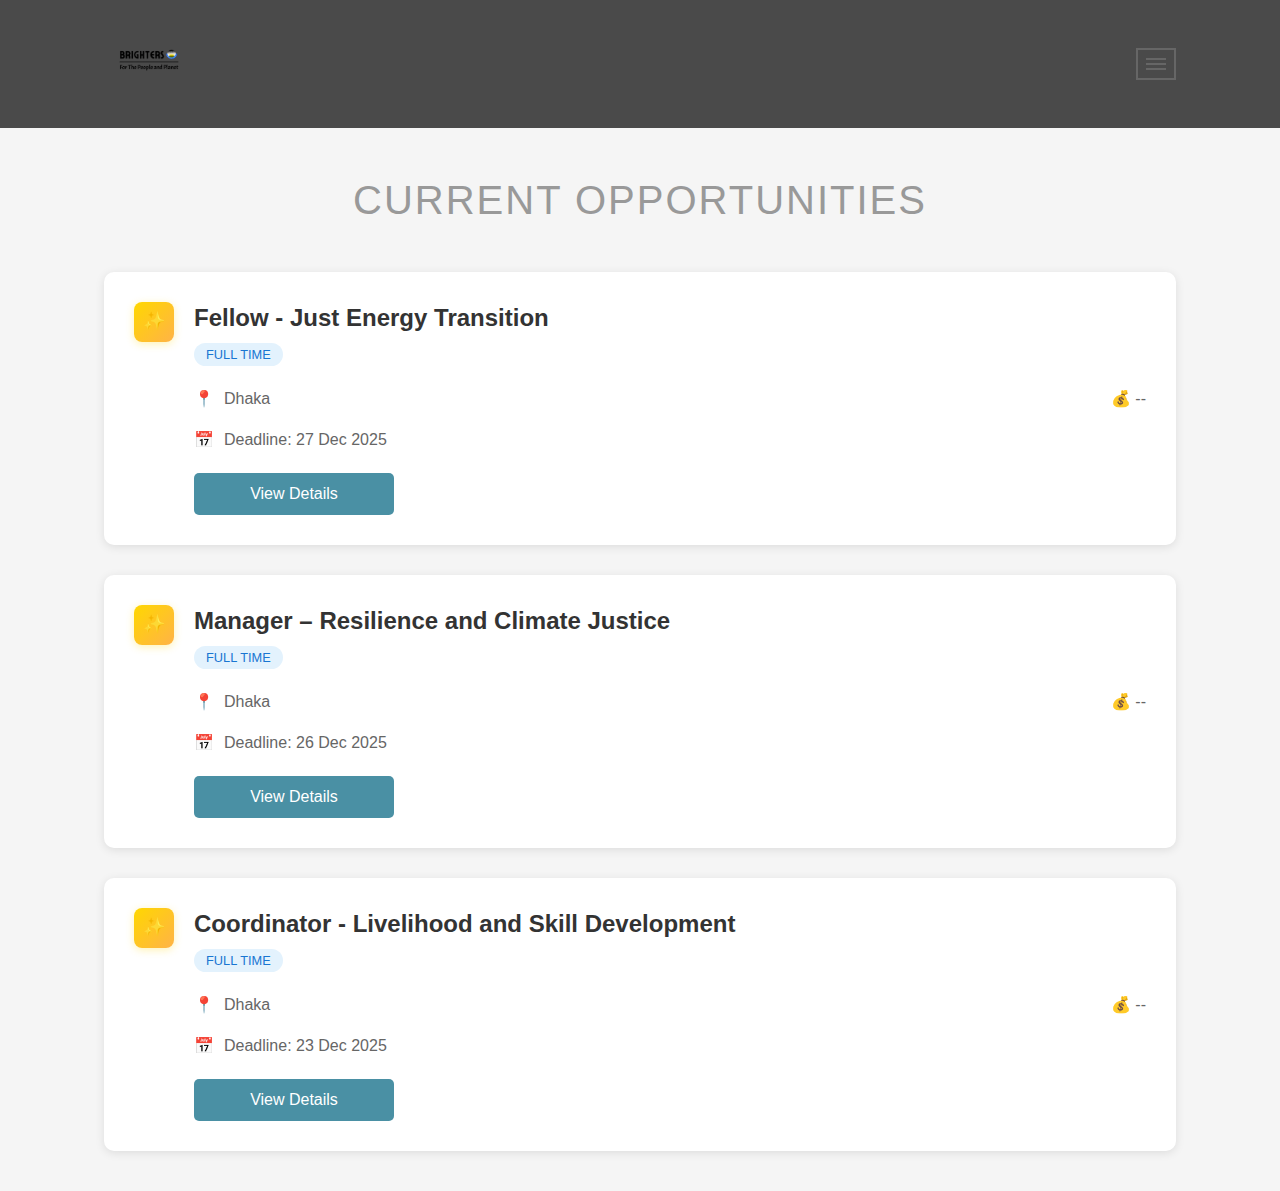
<file: index.html>
<!DOCTYPE html>
<html lang="en">
<head>
    <meta charset="UTF-8">
    <meta name="viewport" content="width=device-width, initial-scale=1.0">
    <title>Current Opportunities - ActionAid</title>
    <link rel="stylesheet" href="style.css">
</head>
<body>
    <header>
        <div class="container">
            <div class="logo">
                <img src="logo.png" alt="">
            </div>
            <button class="menu-toggle" id="menuToggle">
                <span></span>
                <span></span>
                <span></span>
            </button>
        </div>
    </header>

    <main>
        <div class="container">
            <h1>CURRENT OPPORTUNITIES</h1>
            
            <div class="job-listings">
                <div class="job-card">
                    <div class="job-header">
                        <div class="job-icon">✨</div>
                        <div class="job-info">
                            <h2>Fellow - Just Energy Transition</h2>
                            <span class="job-type">FULL TIME</span>
                        </div>
                    </div>
                    <div class="job-details">
                        <div class="location">
                            <span class="icon">📍</span>
                            <span>Dhaka</span>
                            <span class="salary">💰 --</span>
                        </div>
                        <div class="deadline">
                            <span class="icon">📅</span>
                            <span>Deadline: 27 Dec 2025</span>
                        </div>
                        <button class="view-details-btn" onclick="window.location.href='job-details.php?job=1'">View Details</button>
                    </div>
                </div>

                <div class="job-card">
                    <div class="job-header">
                        <div class="job-icon">✨</div>
                        <div class="job-info">
                            <h2>Manager – Resilience and Climate Justice</h2>
                            <span class="job-type">FULL TIME</span>
                        </div>
                    </div>
                    <div class="job-details">
                        <div class="location">
                            <span class="icon">📍</span>
                            <span>Dhaka</span>
                            <span class="salary">💰 --</span>
                        </div>
                        <div class="deadline">
                            <span class="icon">📅</span>
                            <span>Deadline: 26 Dec 2025</span>
                        </div>
                        <button class="view-details-btn" onclick="window.location.href='job-details.php?job=2'">View Details</button>
                    </div>
                </div>

                <div class="job-card">
                    <div class="job-header">
                        <div class="job-icon">✨</div>
                        <div class="job-info">
                            <h2>Coordinator - Livelihood and Skill Development</h2>
                            <span class="job-type">FULL TIME</span>
                        </div>
                    </div>
                    <div class="job-details">
                        <div class="location">
                            <span class="icon">📍</span>
                            <span>Dhaka</span>
                            <span class="salary">💰 --</span>
                        </div>
                        <div class="deadline">
                            <span class="icon">📅</span>
                            <span>Deadline: 23 Dec 2025</span>
                        </div>
                        <button class="view-details-btn" onclick="window.location.href='job-details.php?job=3'">View Details</button>
                    </div>
                </div>
            </div>
        </div>
    </main>

    <script src="script.js"></script>
</body>
</html>
</file>
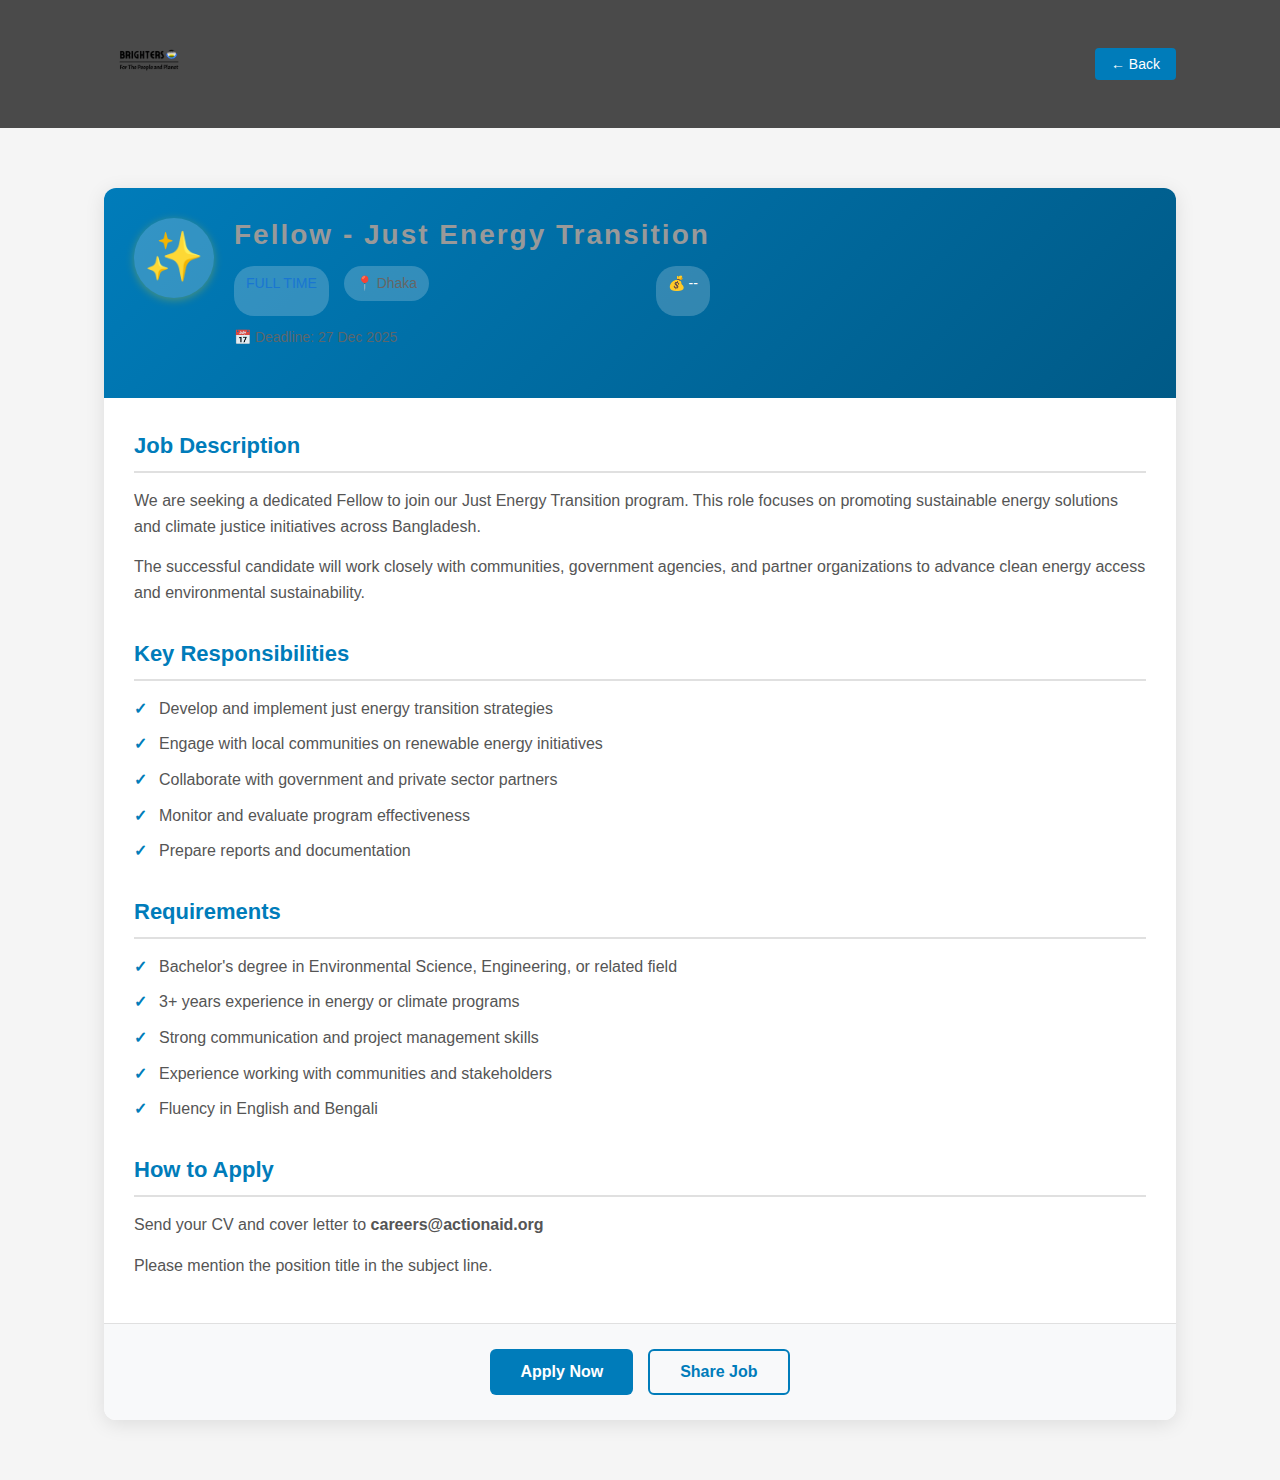
<file: job-details.html>
<!DOCTYPE html>
<html lang="en">
<head>
    <meta charset="UTF-8">
    <meta name="viewport" content="width=device-width, initial-scale=1.0">
    <title>Job Details - ActionAid</title>
    <link rel="stylesheet" href="style.css">
    <link rel="stylesheet" href="job-details.css">
</head>
<body>
    <header>
        <div class="container">
            <div class="logo">
                <img src="logo.png" alt="">
            </div>
            <button class="back-btn" onclick="history.back()">← Back</button>
        </div>
    </header>

    <main>
        <div class="container">
            <div class="job-detail-card">
                <div class="job-detail-header">
                    <div class="job-icon">✨</div>
                    <div class="job-title-section">
                        <h1 id="jobTitle">Fellow - Just Energy Transition</h1>
                        <div class="job-meta">
                            <span class="job-type" id="jobType">FULL TIME</span>
                            <span class="location" id="jobLocation">📍 Dhaka</span>
                            <span class="salary" id="jobSalary">💰 --</span>
                        </div>
                        <div class="deadline" id="jobDeadline">📅 Deadline: 27 Dec 2025</div>
                    </div>
                </div>

                <div class="job-content">
                    <section class="job-section">
                        <h2>Job Description</h2>
                        <div id="jobDescription">
                            <p>We are seeking a dedicated Fellow to join our Just Energy Transition program. This role focuses on promoting sustainable energy solutions and climate justice initiatives across Bangladesh.</p>
                            <p>The successful candidate will work closely with communities, government agencies, and partner organizations to advance clean energy access and environmental sustainability.</p>
                        </div>
                    </section>

                    <section class="job-section">
                        <h2>Key Responsibilities</h2>
                        <ul id="jobResponsibilities">
                            <li>Develop and implement just energy transition strategies</li>
                            <li>Engage with local communities on renewable energy initiatives</li>
                            <li>Collaborate with government and private sector partners</li>
                            <li>Monitor and evaluate program effectiveness</li>
                            <li>Prepare reports and documentation</li>
                        </ul>
                    </section>

                    <section class="job-section">
                        <h2>Requirements</h2>
                        <ul id="jobRequirements">
                            <li>Bachelor's degree in Environmental Science, Engineering, or related field</li>
                            <li>3+ years experience in energy or climate programs</li>
                            <li>Strong communication and project management skills</li>
                            <li>Experience working with communities and stakeholders</li>
                            <li>Fluency in English and Bengali</li>
                        </ul>
                    </section>

                    <section class="job-section">
                        <h2>How to Apply</h2>
                        <div id="applicationProcess">
                            <p>Send your CV and cover letter to <strong>careers@actionaid.org</strong></p>
                            <p>Please mention the position title in the subject line.</p>
                        </div>
                    </section>
                </div>

                <div class="apply-section">
                    <button class="apply-btn" onclick="showApplicationForm()">Apply Now</button>
                    <button class="share-btn">Share Job</button>
                </div>
            </div>
        </div>
    </main>

    <!-- Application Form Modal -->
    <div id="applicationModal" class="modal">
        <div class="modal-content">
            <span class="close" onclick="closeApplicationForm()">&times;</span>
            <h2>Apply for Position</h2>
            <form id="applicationForm">
                <div class="form-group">
                    <label for="name">Name *</label>
                    <input type="text" id="name" name="name" required>
                </div>
                <div class="form-group">
                    <label for="phone">Phone Number *</label>
                    <input type="tel" id="phone" name="phone" required>
                </div>
                <div class="form-group">
                    <label for="email">Email *</label>
                    <input type="email" id="email" name="email" required>
                </div>
                <div class="form-group">
                    <label for="address">Address (Optional)</label>
                    <textarea id="address" name="address" rows="3"></textarea>
                </div>
                <button type="submit" class="submit-btn">Submit Application</button>
            </form>
            </div>
        </div>
    </main>

    <script src="job-details.js"></script>
</body>
</html>
</file>
<file: style.css>
/*
Theme Name: JOD Brighters
Description: A custom WordPress theme for job opportunities display
Version: 1.0
Author: Your Name
*/

* {
    margin: 0;
    padding: 0;
    box-sizing: border-box;
}

body {
    font-family: Arial, sans-serif;
    background-color: #f5f5f5;
    color: #333;
    line-height: 1.6;
}

.container {
    max-width: 1200px;
    margin: 0 auto;
    padding: 0 5vw;
    width: 100%;
}

/* Header */
header {
    background-color: #4a4a4a;
    padding: 15px 0;
    position: sticky;
    top: 0;
    z-index: 100;
}

header .container {
    display: flex;
    justify-content: space-between;
    align-items: center;
}

.logo img {
    height: clamp(60px, 8vw, 90px);
    width: auto;
}

.menu-toggle {
    background: none;
    border: 2px solid #666;
    padding: 8px;
    cursor: pointer;
    display: flex;
    flex-direction: column;
    gap: 3px;
}

.menu-toggle span {
    width: 20px;
    height: 2px;
    background-color: #666;
    transition: 0.3s;
}

/* Main Content */
main {
    padding: 40px 0;
}

h1 {
    font-size: clamp(1.8rem, 4vw, 2.5rem);
    color: #999;
    text-align: center;
    margin-bottom: clamp(20px, 5vw, 40px);
    font-weight: 300;
    letter-spacing: clamp(1px, 0.2vw, 2px);
    animation: fadeInDown 0.8s ease;
}

@keyframes fadeInDown {
    from {
        opacity: 0;
        transform: translateY(-30px);
    }
    to {
        opacity: 1;
        transform: translateY(0);
    }
}

/* Job Listings */
.job-listings {
    display: flex;
    flex-direction: column;
    gap: 30px;
}

.job-card {
    background: white;
    border-radius: 10px;
    padding: clamp(20px, 4vw, 30px);
    box-shadow: 0 2px 10px rgba(0,0,0,0.1);
    transition: all 0.4s ease;
    animation: slideInUp 0.6s ease forwards;
    width: 100%;
    box-sizing: border-box;
}

.job-card:nth-child(1) { animation-delay: 0.1s; }
.job-card:nth-child(2) { animation-delay: 0.3s; }
.job-card:nth-child(3) { animation-delay: 0.5s; }

.job-card:hover {
    transform: translateY(-8px) scale(1.02);
    box-shadow: 0 8px 25px rgba(0,0,0,0.15);
}

@keyframes slideInUp {
    from {
        opacity: 0;
        transform: translateY(50px);
    }
    to {
        opacity: 1;
        transform: translateY(0);
    }
}

.job-header {
    display: flex;
    align-items: flex-start;
    gap: 20px;
    margin-bottom: 20px;
}

.job-icon {
    background: linear-gradient(135deg, #ffd700, #ffb347);
    color: white;
    width: clamp(35px, 6vw, 40px);
    height: clamp(35px, 6vw, 40px);
    border-radius: 8px;
    display: flex;
    align-items: center;
    justify-content: center;
    font-weight: bold;
    font-size: clamp(16px, 3vw, 18px);
    flex-shrink: 0;
    animation: pulse 2s infinite;
    box-shadow: 0 2px 8px rgba(255, 215, 0, 0.3);
}

@keyframes pulse {
    0%, 100% { transform: scale(1); }
    50% { transform: scale(1.1); }
}

.job-info h2 {
    font-size: clamp(1.1rem, 3vw, 1.5rem);
    color: #333;
    margin-bottom: 8px;
    font-weight: 600;
    line-height: 1.3;
}

.job-type {
    background-color: #e3f2fd;
    color: #1976d2;
    padding: 4px 12px;
    border-radius: 15px;
    font-size: 0.8rem;
    font-weight: 500;
}

.job-details {
    margin-left: 60px;
}

.location {
    display: flex;
    align-items: center;
    gap: 10px;
    margin-bottom: 15px;
    color: #666;
}

.location .icon {
    font-size: 16px;
}

.salary {
    margin-left: auto;
    font-weight: 500;
}

.deadline {
    display: flex;
    align-items: center;
    gap: 10px;
    margin-bottom: 20px;
    color: #666;
}

.deadline .icon {
    font-size: 16px;
}

.view-details-btn {
    background-color: #4a90a4;
    color: white;
    border: none;
    padding: clamp(10px, 2vw, 12px) clamp(20px, 4vw, 24px);
    border-radius: 5px;
    cursor: pointer;
    font-size: clamp(0.9rem, 2vw, 1rem);
    font-weight: 500;
    transition: all 0.3s ease;
    position: relative;
    overflow: hidden;
    width: 100%;
    max-width: 200px;
}

.view-details-btn:hover {
    background-color: #3a7a8a;
    transform: translateY(-2px);
    box-shadow: 0 4px 12px rgba(74, 144, 164, 0.3);
}

.view-details-btn:active {
    transform: translateY(0);
}

/* Enhanced Responsive Design */
@media (max-width: 768px) {
    .job-header {
        gap: clamp(10px, 3vw, 20px);
    }
    
    .job-details {
        margin-left: 0;
        margin-top: clamp(10px, 3vw, 15px);
    }
    
    .location {
        flex-wrap: wrap;
        gap: clamp(5px, 2vw, 10px);
    }
    
    .salary {
        margin-left: 0;
        margin-top: 5px;
    }
}

@media (max-width: 480px) {
    .job-header {
        flex-direction: column;
        align-items: flex-start;
        gap: 15px;
    }
    
    .job-icon {
        align-self: flex-start;
    }
    
    .menu-toggle {
        padding: clamp(6px, 2vw, 8px);
    }
    
    .menu-toggle span {
        width: clamp(16px, 4vw, 20px);
    }
}

@media (min-width: 1400px) {
    .container {
        padding: 0 2vw;
    }
    
    .job-listings {
        gap: clamp(30px, 3vw, 50px);
    }
}
</file>
<file: job-details.css>
/* Job Details Specific Styles */
.back-btn {
    background: #007cba;
    color: white;
    border: none;
    padding: 8px 16px;
    border-radius: 4px;
    cursor: pointer;
    font-size: 14px;
    transition: background 0.3s;
}

.back-btn:hover {
    background: #005a87;
}

.job-detail-card {
    background: white;
    border-radius: 12px;
    box-shadow: 0 4px 20px rgba(0, 0, 0, 0.1);
    overflow: hidden;
    margin: 20px 0;
}

.job-detail-header {
    background: linear-gradient(135deg, #007cba 0%, #005a87 100%);
    color: white;
    padding: 30px;
    display: flex;
    align-items: flex-start;
    gap: 20px;
}

.job-detail-header .job-icon {
    font-size: 48px;
    background: rgba(255, 255, 255, 0.2);
    width: 80px;
    height: 80px;
    border-radius: 50%;
    display: flex;
    align-items: center;
    justify-content: center;
    flex-shrink: 0;
}

.job-title-section h1 {
    margin: 0 0 15px 0;
    font-size: 28px;
    font-weight: 700;
    line-height: 1.2;
}

.job-meta {
    display: flex;
    flex-wrap: wrap;
    gap: 15px;
    margin-bottom: 10px;
}

.job-meta span {
    background: rgba(255, 255, 255, 0.2);
    padding: 6px 12px;
    border-radius: 20px;
    font-size: 14px;
    font-weight: 500;
}

.deadline {
    font-size: 14px;
    opacity: 0.9;
}

.job-content {
    padding: 30px;
}

.job-section {
    margin-bottom: 30px;
}

.job-section:last-child {
    margin-bottom: 0;
}

.job-section h2 {
    color: #007cba;
    font-size: 22px;
    font-weight: 600;
    margin-bottom: 15px;
    border-bottom: 2px solid #e0e0e0;
    padding-bottom: 8px;
}

.job-section p {
    line-height: 1.6;
    color: #555;
    margin-bottom: 15px;
}

.job-section ul {
    list-style: none;
    padding: 0;
}

.job-section li {
    position: relative;
    padding-left: 25px;
    margin-bottom: 10px;
    line-height: 1.6;
    color: #555;
}

.job-section li:before {
    content: "✓";
    position: absolute;
    left: 0;
    color: #007cba;
    font-weight: bold;
}

.apply-section {
    background: #f8f9fa;
    padding: 25px 30px;
    display: flex;
    gap: 15px;
    justify-content: center;
    border-top: 1px solid #e0e0e0;
}

.apply-btn {
    background: #007cba;
    color: white;
    border: none;
    padding: 12px 30px;
    border-radius: 6px;
    font-size: 16px;
    font-weight: 600;
    cursor: pointer;
    transition: all 0.3s;
}

.apply-btn:hover {
    background: #005a87;
    transform: translateY(-2px);
}

.share-btn {
    background: transparent;
    color: #007cba;
    border: 2px solid #007cba;
    padding: 12px 30px;
    border-radius: 6px;
    font-size: 16px;
    font-weight: 600;
    cursor: pointer;
    transition: all 0.3s;
}

.share-btn:hover {
    background: #007cba;
    color: white;
}

/* Application Modal Styles */
.modal {
    display: none;
    position: fixed;
    z-index: 1000;
    left: 0;
    top: 0;
    width: 100%;
    height: 100%;
    background-color: rgba(0,0,0,0.5);
}

.modal-content {
    background-color: white;
    margin: 5% auto;
    padding: 30px;
    border-radius: 12px;
    width: 90%;
    max-width: 500px;
    position: relative;
    max-height: 80vh;
    overflow-y: auto;
}

.close {
    position: absolute;
    right: 20px;
    top: 15px;
    font-size: 28px;
    font-weight: bold;
    cursor: pointer;
    color: #999;
}

.close:hover {
    color: #007cba;
}

.modal-content h2 {
    color: #007cba;
    margin-bottom: 20px;
    font-size: 24px;
}

.form-group {
    margin-bottom: 20px;
}

.form-group label {
    display: block;
    margin-bottom: 5px;
    font-weight: 600;
    color: #333;
}

.form-group input,
.form-group textarea {
    width: 100%;
    padding: 12px;
    border: 2px solid #e0e0e0;
    border-radius: 6px;
    font-size: 16px;
    transition: border-color 0.3s;
    box-sizing: border-box;
}

.form-group input:focus,
.form-group textarea:focus {
    outline: none;
    border-color: #007cba;
}

.submit-btn {
    background: #007cba;
    color: white;
    border: none;
    padding: 15px 30px;
    border-radius: 6px;
    font-size: 16px;
    font-weight: 600;
    cursor: pointer;
    width: 100%;
    transition: background 0.3s;
}

.submit-btn:hover {
    background: #005a87;
}

.submit-btn:disabled {
    background: #ccc;
    cursor: not-allowed;
}

/* Mobile Responsive */
@media (max-width: 768px) {
    .container {
        padding: 0 15px;
    }
    
    .job-detail-header {
        padding: 20px;
        flex-direction: column;
        text-align: center;
    }
    
    .job-detail-header .job-icon {
        width: 60px;
        height: 60px;
        font-size: 32px;
        align-self: center;
    }
    
    .job-title-section h1 {
        font-size: 24px;
    }
    
    .job-meta {
        justify-content: center;
    }
    
    .job-content {
        padding: 20px;
    }
    
    .job-section h2 {
        font-size: 20px;
    }
    
    .apply-section {
        padding: 20px;
        flex-direction: column;
    }
    
    .apply-btn, .share-btn {
        width: 100%;
        padding: 15px;
    }
    
    .modal-content {
        margin: 10% auto;
        padding: 20px;
        width: 95%;
    }
    
    .modal-content h2 {
        font-size: 20px;
    }
}

@media (max-width: 480px) {
    .job-detail-header {
        padding: 15px;
    }
    
    .job-title-section h1 {
        font-size: 20px;
    }
    
    .job-meta span {
        font-size: 12px;
        padding: 4px 8px;
    }
    
    .job-content {
        padding: 15px;
    }
    
    .job-section h2 {
        font-size: 18px;
    }
    
    .apply-section {
        padding: 15px;
    }
}

/* WordPress Ready Styles */
.wp-block-group {
    margin: 0;
}

.wp-block-columns {
    margin-bottom: 0;
}

/* Print Styles */
@media print {
    .back-btn, .apply-section, .modal {
        display: none;
    }
    
    .job-detail-card {
        box-shadow: none;
        border: 1px solid #ddd;
    }
}
</file>
